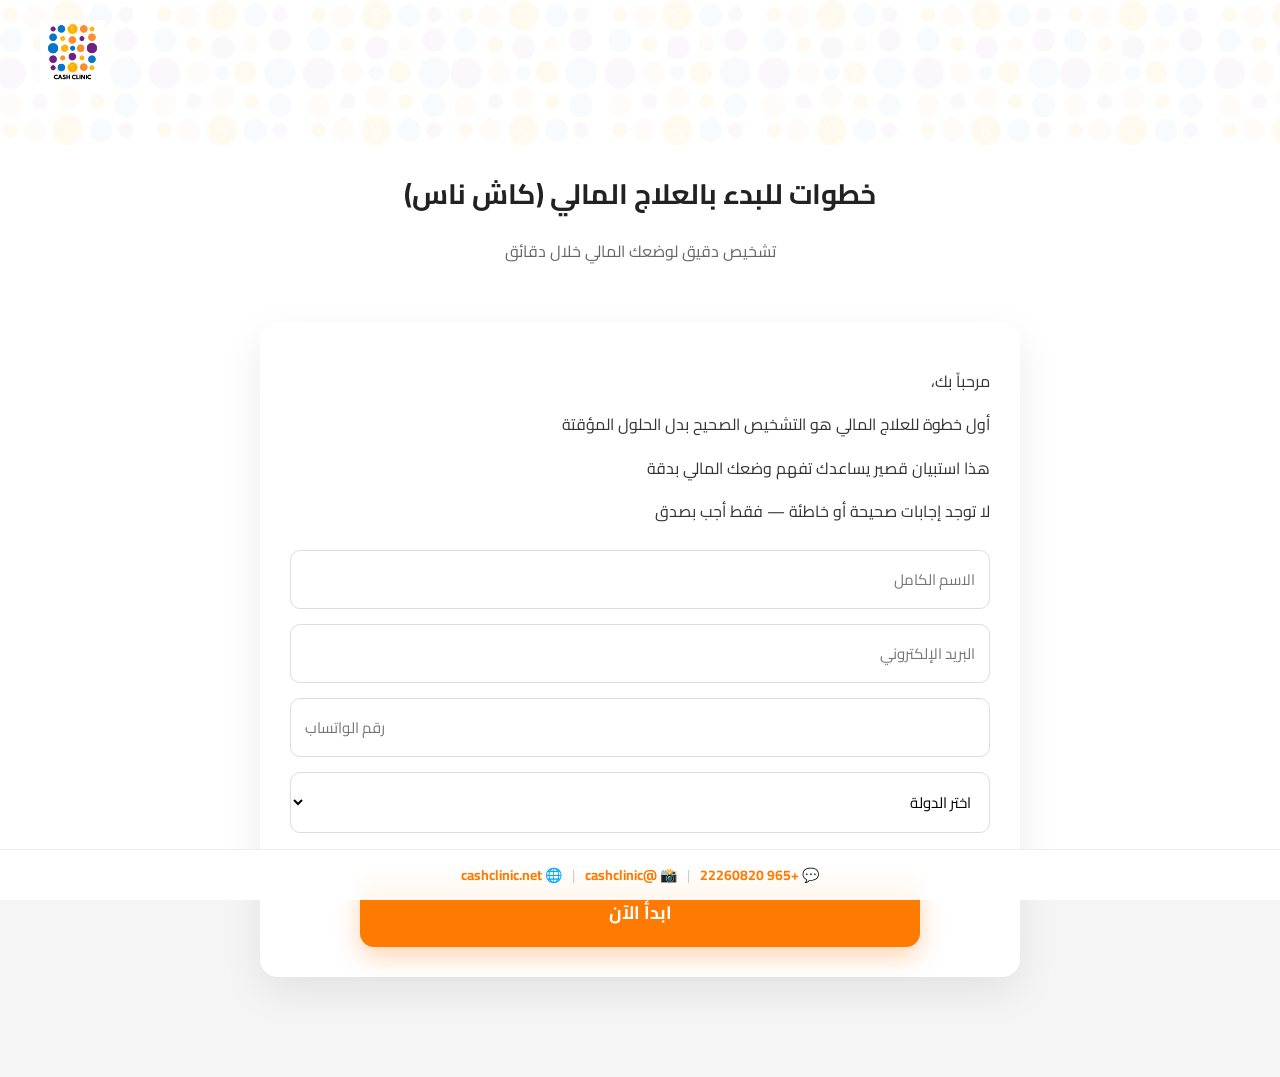
<file: index.html>
<!DOCTYPE html>
<html lang="ar" dir="rtl">
<head>
  <meta charset="UTF-8">
  <title>Cash Clinic</title>

  <link href="https://fonts.googleapis.com/css2?family=Cairo:wght@300;400;700&display=swap" rel="stylesheet">
  <link rel="stylesheet" href="style.css">
</head>

<body>

  <!-- 🟠 HEADER -->
  <header class="header">
    <img src="logo.png" class="header-logo" alt="Cash Clinic">
  </header>

  <!-- 🧾 HERO -->
  <section class="hero">
    <h1 class="hero-title">خطوات للبدء بالعلاج المالي (كاش ناس)</h1>
    <p class="hero-sub">تشخيص دقيق لوضعك المالي خلال دقائق</p>
  </section>

  <!-- 📦 CARD -->
  <div class="quiz-container intro-card">

    <p>مرحباً بك،</p>

    <p>أول خطوة للعلاج المالي هو التشخيص الصحيح بدل الحلول المؤقتة</p>

    <p>هذا استبيان قصير يساعدك تفهم وضعك المالي بدقة</p>

    <p>لا توجد إجابات صحيحة أو خاطئة — فقط أجب بصدق</p>

    <!-- 🔥 LEAD FORM -->
    <div class="lead-form">

      <input type="text" id="name" placeholder="الاسم الكامل">

      <input type="email" id="email" placeholder="البريد الإلكتروني">

      <input type="tel" id="whatsapp" placeholder="رقم الواتساب">

      <select id="country">
        <option value="">اختر الدولة</option>
        <option>الكويت</option>
        <option>السعودية</option>
        <option>الإمارات</option>
        <option>قطر</option>
        <option>البحرين</option>
        <option>عمان</option>
        <option>مصر</option>
        <option>أخرى</option>
      </select>

    </div>

    <!-- 🚀 BUTTON -->
    <button class="start-btn" onclick="startQuiz()">
      ابدأ الآن
    </button>

  </div>

  <!-- 🔻 FOOTER -->
  <footer class="footer">
    <div class="footer-content">

      <span>
        💬
        <a href="https://wa.me/96522260820" target="_blank">
          +965 22260820
        </a>
      </span>

      <span class="divider">|</span>

      <span>
        📸
        <a href="https://instagram.com/cashclinic" target="_blank">
          @cashclinic
        </a>
      </span>

      <span class="divider">|</span>

      <span>
        🌐
        <a href="https://cashclinic.net" target="_blank">
          cashclinic.net
        </a>
      </span>

    </div>
  </footer>

  <script>
    function startQuiz() {

      const name = document.getElementById("name").value;
      const email = document.getElementById("email").value;
      const whatsapp = document.getElementById("whatsapp").value;
      const country = document.getElementById("country").value;

      // ✅ VALIDATION
      if (!name || !email || !whatsapp || !country) {
        alert("الرجاء تعبئة جميع البيانات");
        return;
      }

      // ✅ SAVE LOCALLY
      localStorage.setItem("user_name", name);
      localStorage.setItem("user_email", email);
      localStorage.setItem("user_whatsapp", whatsapp);
      localStorage.setItem("user_country", country);

      // 🚀 START QUIZ
      window.location.href = "quiz.html";
    }
  </script>

</body>
</html>
</file>
<file: style.css>
/* 🌍 RESET */
html,
body {
  width: 100%;
  overflow-x: hidden;
}

body {
  margin: 0;
  font-family: "Cairo", sans-serif;
  direction: rtl;

  background-image: url("bg.png");
  background-repeat: no-repeat;
  background-position: center top;
  background-size: cover;
  background-attachment: fixed;

  background-color: #f5f5f5;
}

/* 🛡️ PREVENT IMAGE BREAKING */
img {
  max-width: 100%;
  height: auto;
}

/* 🟠 HEADER */
.header {
  display: flex;
  justify-content: flex-end;
  align-items: center;
  padding: 20px 40px;
}

.header-logo {
  width: 65px;
  height: auto;
  object-fit: contain;
}

/* 🧾 HERO */
.hero {
  text-align: center;
  padding: 40px 20px 10px;
}

.hero-title {
  font-size: 28px;
  margin-bottom: 10px;
  color: #222;
}

.hero-sub {
  color: #666;
  font-size: 16px;
}

/* 📦 CARD */
.quiz-container {
  max-width: 700px;
  margin: 30px auto 100px;
  padding: 30px;

  background: white;
  border-radius: 18px;

  box-shadow: 0 15px 40px rgba(0, 0, 0, 0.08);
}

/* 🧾 INTRO TEXT */
.intro-card p {
  margin-bottom: 12px;
  line-height: 1.7;
  color: #333;
}

/* 🔥 LEAD FORM */
.lead-form {
  margin-top: 25px;
}

.lead-form input,
.lead-form select {
  width: 100%;
  padding: 14px;
  margin-bottom: 15px;

  border: 1px solid #ddd;
  border-radius: 10px;

  font-family: "Cairo", sans-serif;
  font-size: 15px;

  box-sizing: border-box;
  background: white;

  transition: 0.2s ease;
}

/* ✨ Focus */
.lead-form input:focus,
.lead-form select:focus {
  outline: none;
  border-color: #ff7a00;
  box-shadow: 0 0 0 3px rgba(255, 122, 0, 0.1);
}

/* 🧠 QUESTION */
#question-title {
  font-size: 24px;
  margin-bottom: 10px;
  color: #222;
}

.question-sub {
  color: #999;
  margin-bottom: 20px;
}

/* 🧾 ANSWERS */
.answers {
  display: flex;
  flex-direction: column;
  gap: 15px;
  margin-top: 20px;
}

.answer {
  padding: 16px;

  background: #f5f7fb;
  border: 1px solid #e2e6ef;
  border-radius: 10px;

  text-align: right;
  font-size: 15px;
  font-family: "Cairo", sans-serif;

  cursor: pointer;
  transition: 0.2s ease;
}

.answer:hover {
  background: #eef3ff;
  border-color: #d0d9ea;
}

/* 🚀 BUTTON */
.start-btn {
  display: block;
  width: 80%;
  margin: 30px auto 0;

  padding: 18px;

  background: #ff7a00;
  color: white;

  border: none;
  border-radius: 14px;

  font-size: 18px;
  font-weight: bold;
  font-family: "Cairo", sans-serif;

  text-align: center;
  text-decoration: none;

  cursor: pointer;

  box-shadow: 0 10px 25px rgba(255, 120, 0, 0.3);
  transition: 0.2s ease;
}

/* ✨ Hover */
.start-btn:hover {
  background: #e66d00;
  transform: translateY(-2px);
}

/* 📄 RESULT */
h2 {
  margin-bottom: 15px;
  font-size: 24px;
  color: #222;
}

h3 {
  margin-top: 20px;
  font-size: 17px;
  color: #222;
}

/* 📋 LISTS */
ul {
  padding-right: 20px;
}

ul li {
  margin-bottom: 10px;
  line-height: 1.6;
}

/* 📦 SECTIONS */
.section {
  margin-top: 25px;
}

.highlight {
  font-weight: bold;
  color: #333;
  line-height: 1.7;
}

.price {
  font-size: 20px;
  font-weight: bold;
  color: #ff7a00;
}

/* 🔻 FOOTER */
.footer {
  position: fixed;
  bottom: 0;
  width: 100%;

  background: rgba(255, 255, 255, 0.95);
  backdrop-filter: blur(10px);

  border-top: 1px solid #eee;
  padding: 12px 0;

  text-align: center;
  font-size: 14px;

  z-index: 100;
}

.footer-content {
  display: flex;
  justify-content: center;
  align-items: center;
  gap: 10px;

  flex-wrap: wrap;
}

.footer a {
  color: #ff7a00;
  text-decoration: none;
  font-weight: bold;
}

.footer .divider {
  color: #ccc;
}

/* 📱 MOBILE */
@media (max-width: 600px) {
  .header {
    padding: 15px 20px;
  }

  .header-logo {
    width: 55px;
  }

  .hero-title {
    font-size: 22px;
  }

  .hero-sub {
    font-size: 14px;
  }

  .quiz-container {
    margin: 20px 15px 100px;
    padding: 20px;
  }

  .answer {
    font-size: 14px;
  }

  .start-btn {
    width: 100%;
    font-size: 16px;
  }

  .footer {
    font-size: 12px;
    padding: 10px;
  }

  .footer-content {
    gap: 6px;
  }
}
</file>
